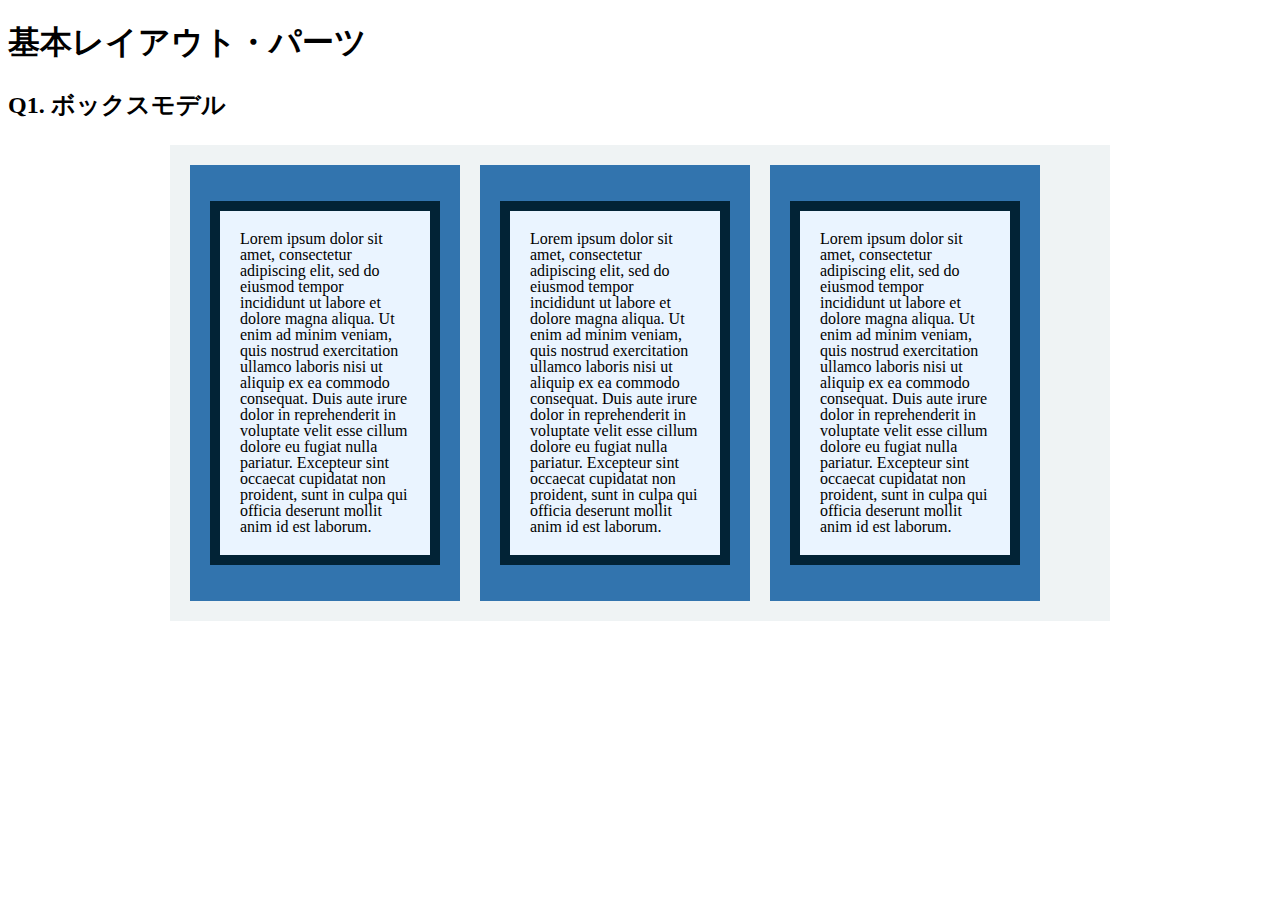
<file: layout_parts/q1/index.html>
<!DOCTYPE html>
<html>
  <head>
    <meta charset="utf-8">
    <meta http-equiv="X-UA-Compatible" content="IE=edge">
    <meta name="viewport" content="width=device-width, initial-scale=1.0, maximum-scale=1.0, user-scalable=no">
    <meta name="format-detection" content="telephone=no">
    <title>基本レイアウト・パーツ</title>
    <link rel="stylesheet" href="http://gizumo-inc.github.io/sample/front-lesson/layout_parts_new/assets/css/reset.css">
    <link rel="stylesheet" href="http://gizumo-inc.github.io/sample/front-lesson/layout_parts_new/assets/css/base.css">
    <link rel="stylesheet" href="css/style.css">
  </head>
  <body>
    <div class="wrapper">
      <h1 class="title">基本レイアウト・パーツ</h1>
      <h2 class="headline">
        <p class="headline__text">Q1. ボックスモデル</p>
      </h2>
      <div class="box">
        <!--
            このQ1のみ「answer」フォルダがあり、そこにQ1でのHTML/CSSの説明が書いてあります。
            その「index.html」をブラウザとテキストエディタで開き、参考にしてみてください。

             この問題はmarginとpaddingとborderをうまく使ってボックスを配置する問題です。
             レイアウトとしては、1つの大きなボックスの中に3つのボックスが横並びになっていて、
             さらにその3つのボックスの中にそれぞれ1つずつボックスが入っている形になっています。
             3つのボックスはfloatで横並びにしているので、clearfixでの解除も忘れないようにしてください。

             ■この問題で使う大事なプロパティ
             ・margin
             ・padding
             ・border
             ・float
        -->
        <!-- 回答はクラスq1の要素の中に書いてね -->
        <!-- すでについてるクラスにはstyleを指定しない。styleをつける場合は自分で新たにクラスをつけること -->
        <div class="q1 q1_content clearfix">
          <div class="q1_content_box">
            <p class="q1_content_text">Lorem ipsum dolor sit amet, consectetur adipiscing elit, sed do eiusmod tempor incididunt ut labore et dolore magna aliqua. Ut enim ad minim veniam, quis nostrud exercitation ullamco laboris nisi ut aliquip ex ea commodo consequat. Duis aute irure dolor in reprehenderit in voluptate velit esse cillum dolore eu fugiat nulla pariatur. Excepteur sint occaecat cupidatat non proident, sunt in culpa qui officia deserunt mollit anim id est laborum.
            </p>
          </div>
          <div class="q1_content_box">
            <p class="q1_content_text">Lorem ipsum dolor sit amet, consectetur adipiscing elit, sed do eiusmod tempor incididunt ut labore et dolore magna aliqua. Ut enim ad minim veniam, quis nostrud exercitation ullamco laboris nisi ut aliquip ex ea commodo consequat. Duis aute irure dolor in reprehenderit in voluptate velit esse cillum dolore eu fugiat nulla pariatur. Excepteur sint occaecat cupidatat non proident, sunt in culpa qui officia deserunt mollit anim id est laborum.
            </p>
          </div>
          <div class="q1_content_box">
            <p class="q1_content_text">Lorem ipsum dolor sit amet, consectetur adipiscing elit, sed do eiusmod tempor incididunt ut labore et dolore magna aliqua. Ut enim ad minim veniam, quis nostrud exercitation ullamco laboris nisi ut aliquip ex ea commodo consequat. Duis aute irure dolor in reprehenderit in voluptate velit esse cillum dolore eu fugiat nulla pariatur. Excepteur sint occaecat cupidatat non proident, sunt in culpa qui officia deserunt mollit anim id est laborum.
            </p>
          </div>
        </div>

        <!-- 回答はクラスq1の要素の中に書いてね -->
      </div>
    </div>
  </body>
</html>
</file>
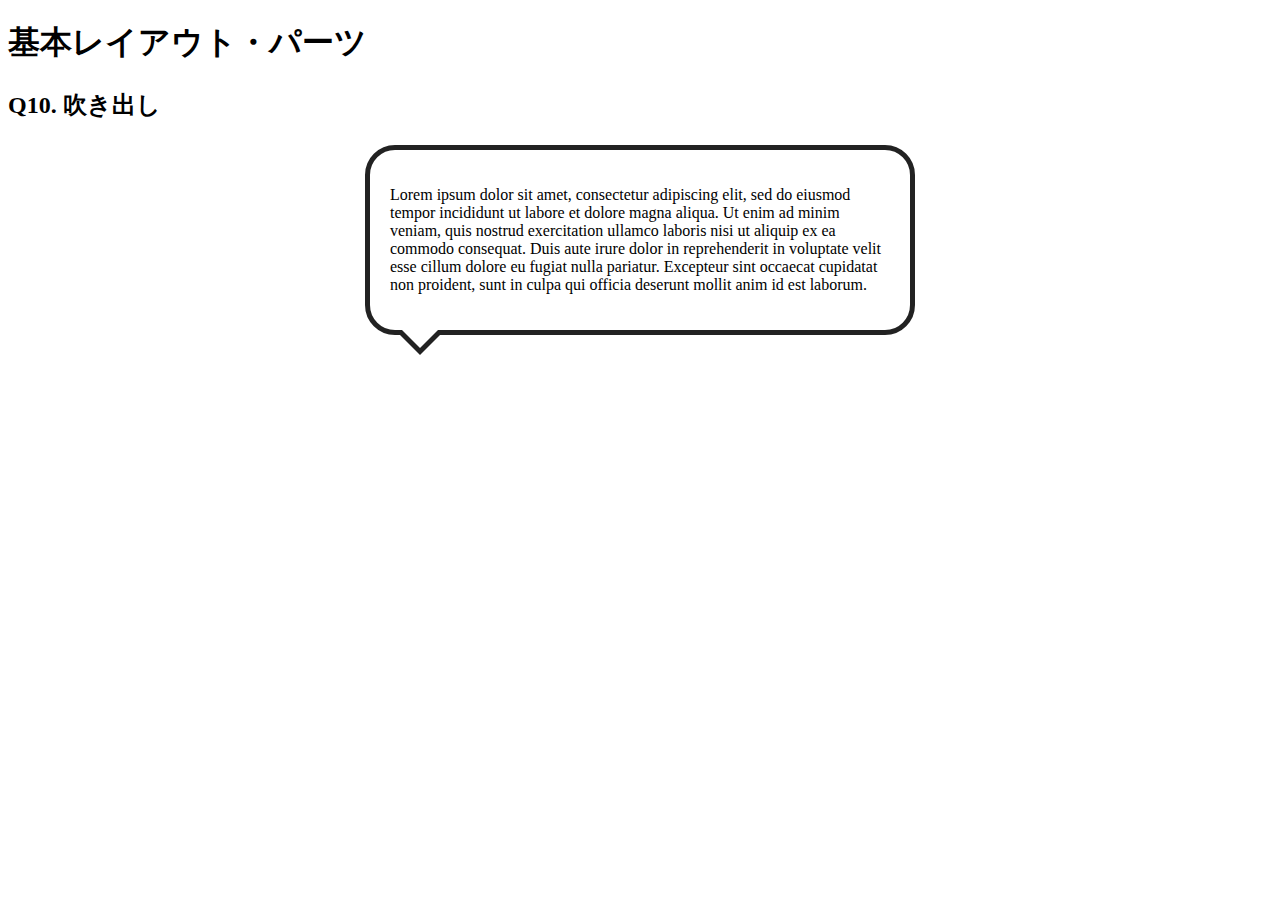
<file: layout_parts/q10/index.html>
<!DOCTYPE html>
<html>
  <head>
    <meta charset="utf-8">
    <meta http-equiv="X-UA-Compatible" content="IE=edge">
    <meta name="viewport" content="width=device-width, initial-scale=1.0, maximum-scale=1.0, user-scalable=no">
    <meta name="format-detection" content="telephone=no">
    <title>基本レイアウト・パーツ</title>
    <link rel="stylesheet" href="http://gizumo-inc.github.io/sample/front-lesson/layout_parts_new/assets/css/reset.css">
    <link rel="stylesheet" href="http://gizumo-inc.github.io/sample/front-lesson/layout_parts_new/assets/css/base.css">
    <link rel="stylesheet" href="css/style.css">
  </head>
  <body>
    <div class="wrapper">
      <h1 class="title">基本レイアウト・パーツ</h1>
      <h2 class="headline">
        <p class="headline__text">Q10. 吹き出し</p>
      </h2>
      <div class="box">
        <!--
             吹き出しというのもwebサイトにおいてよく使われるパーツです。
             これもCSSだけで実装することができますが、吹き出しの枠線の三角の部分がむずかしいかと思います。
             やり方は何通りかありますので、調べてみて自分なりの方法で再現してみてください。

             ■この問題で使う大事なプロパティ
             ・position

             ■この問題で使う大事な擬似要素
             ・:before
             ・:after
        -->
        <!-- 回答はクラスq10の要素の中に書いてね -->
        <!-- すでについてるクラスにはstyleを指定しない。styleをつける場合は自分で新たにクラスをつけること -->
        <div class="q10">
          <div class="q10_textarea">
            <p class="q10_textarea_text">Lorem ipsum dolor sit amet, consectetur adipiscing elit, sed do eiusmod tempor incididunt ut labore et dolore magna aliqua. Ut enim ad minim veniam, quis nostrud exercitation ullamco laboris nisi ut aliquip ex ea commodo consequat. Duis aute irure dolor in reprehenderit in voluptate velit esse cillum dolore eu fugiat nulla pariatur. Excepteur sint occaecat cupidatat non proident, sunt in culpa qui officia deserunt mollit anim id est laborum.</p>
          </div>
        </div>
        <!-- 回答はクラスq10の要素の中に書いてね -->
      </div>
    </div>
  </body>
</html>
</file>
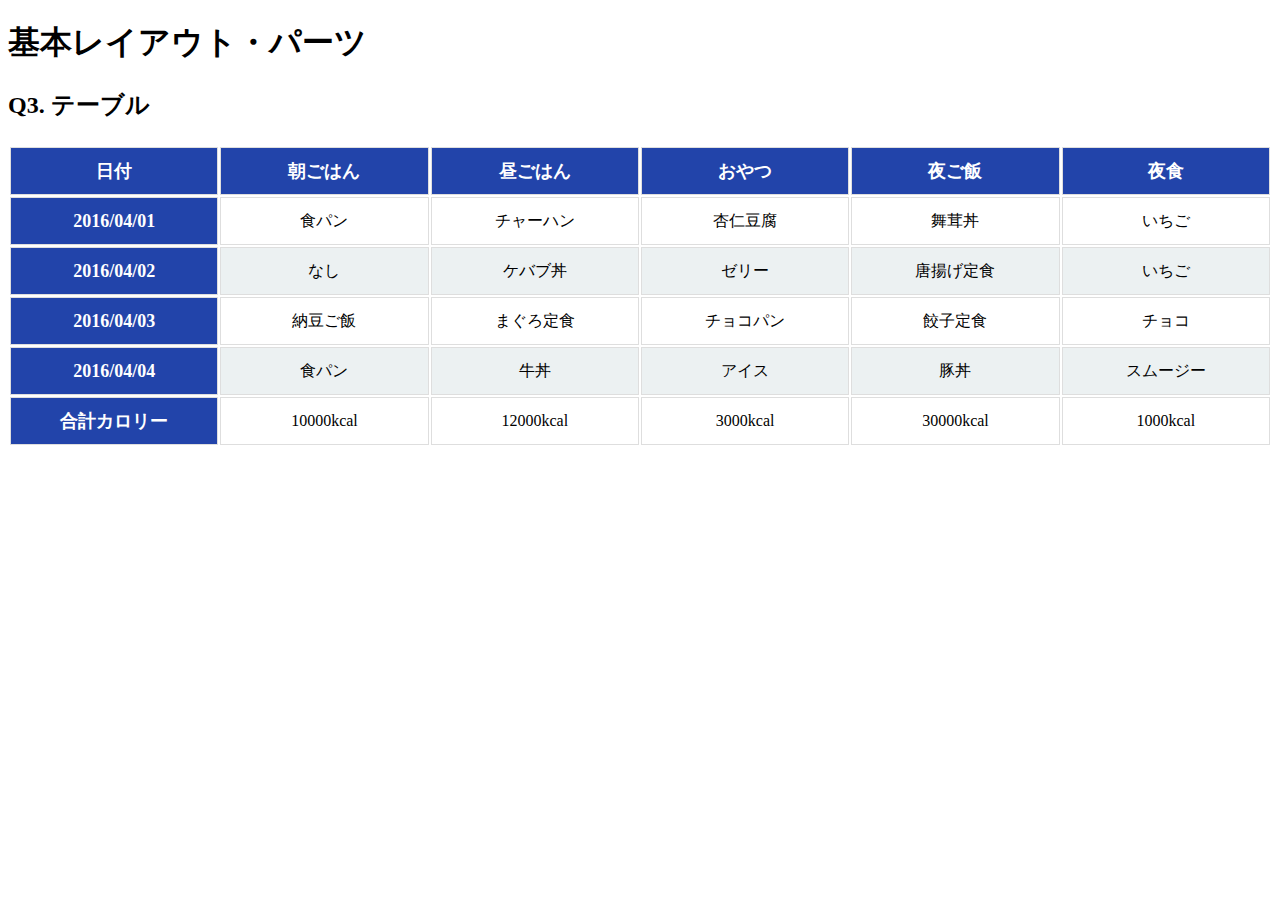
<file: layout_parts/q3/index.html>
<!DOCTYPE html>
<html>
  <head>
    <meta charset="utf-8">
    <meta http-equiv="X-UA-Compatible" content="IE=edge">
    <meta name="viewport" content="width=device-width, initial-scale=1.0, maximum-scale=1.0, user-scalable=no">
    <meta name="format-detection" content="telephone=no">
    <title>基本レイアウト・パーツ</title>
    <link rel="stylesheet" href="http://gizumo-inc.github.io/sample/front-lesson/layout_parts_new/assets/css/reset.css">
    <link rel="stylesheet" href="http://gizumo-inc.github.io/sample/front-lesson/layout_parts_new/assets/css/base.css">
    <link rel="stylesheet" href="css/style.css">
  </head>
  <body>
    <div class="wrapper">
      <h1 class="title">基本レイアウト・パーツ</h1>
      <h2 class="headline">
        <p class="headline__text">Q3. テーブル</p>
      </h2>
      <div class="box">
        <!--
             tableタグを使って表をつくってもらいます。
             tableタグ内では使っていいタグと使っていい順序というものが決まっています。
             それを検索しながら当てはめてください。

             背景色が青いセルのfont-sizeは18pxでline-heightが26pxです。
             それ以外のセルはfont-sizeが16pxでline-heightが22pxです。

             ■この問題で使う大事なプロパティ
             ・table-layout

             ■この問題で使う大事な擬似要素
             ・:nth-child
             ・:first-child
             ・:last-child

             ■必須ではないけど使えると便利な擬似要素
             ・:not
        -->
        <!-- 回答はクラスq3の要素の中に書いてね -->
        <!-- すでについてるクラスにはstyleを指定しない。styleをつける場合は自分で新たにクラスをつけること -->
        <div class="q3">
          <table class="q3_content">
            <thead>
              <th>日付</th>
              <th>朝ごはん</th>
              <th>昼ごはん</th>
              <th>おやつ</th>
              <th>夜ご飯</th>
              <th>夜食</th>
            </thead>
            <tbody>
              <tr>
                <th>2016/04/01</th>
                <td>食パン</td>
                <td>チャーハン</td>
                <td>杏仁豆腐</td>
                <td>舞茸丼</td>
                <td>いちご</td>
              </tr>
              <tr>
                <th>2016/04/02</th>
                <td>なし</td>
                <td>ケバブ丼</td>
                <td>ゼリー</td>
                <td>唐揚げ定食</td>
                <td>いちご</td>
              </tr>
              <tr>
                <th>2016/04/03</th>
                <td>納豆ご飯</td>
                <td>まぐろ定食</td>
                <td>チョコパン</td>
                <td>餃子定食</td>
                <td>チョコ</td>
              </tr>
              <tr>
                <th>2016/04/04</th>
                <td>食パン</td>
                <td>牛丼</td>
                <td>アイス</td>
                <td>豚丼</td>
                <td>スムージー</td>
              </tr>
              <tr>
                <th>合計カロリー</th>
                <td>10000kcal</td>
                <td>12000kcal</td>
                <td>3000kcal</td>
                <td>30000kcal</td>
                <td>1000kcal</td>
              </tr>
            </tbody>
          </table>
        </div>
        <!-- 回答はクラスq3の要素の中に書いてね -->
      </div>
    </div>
  </body>
</html>
</file>
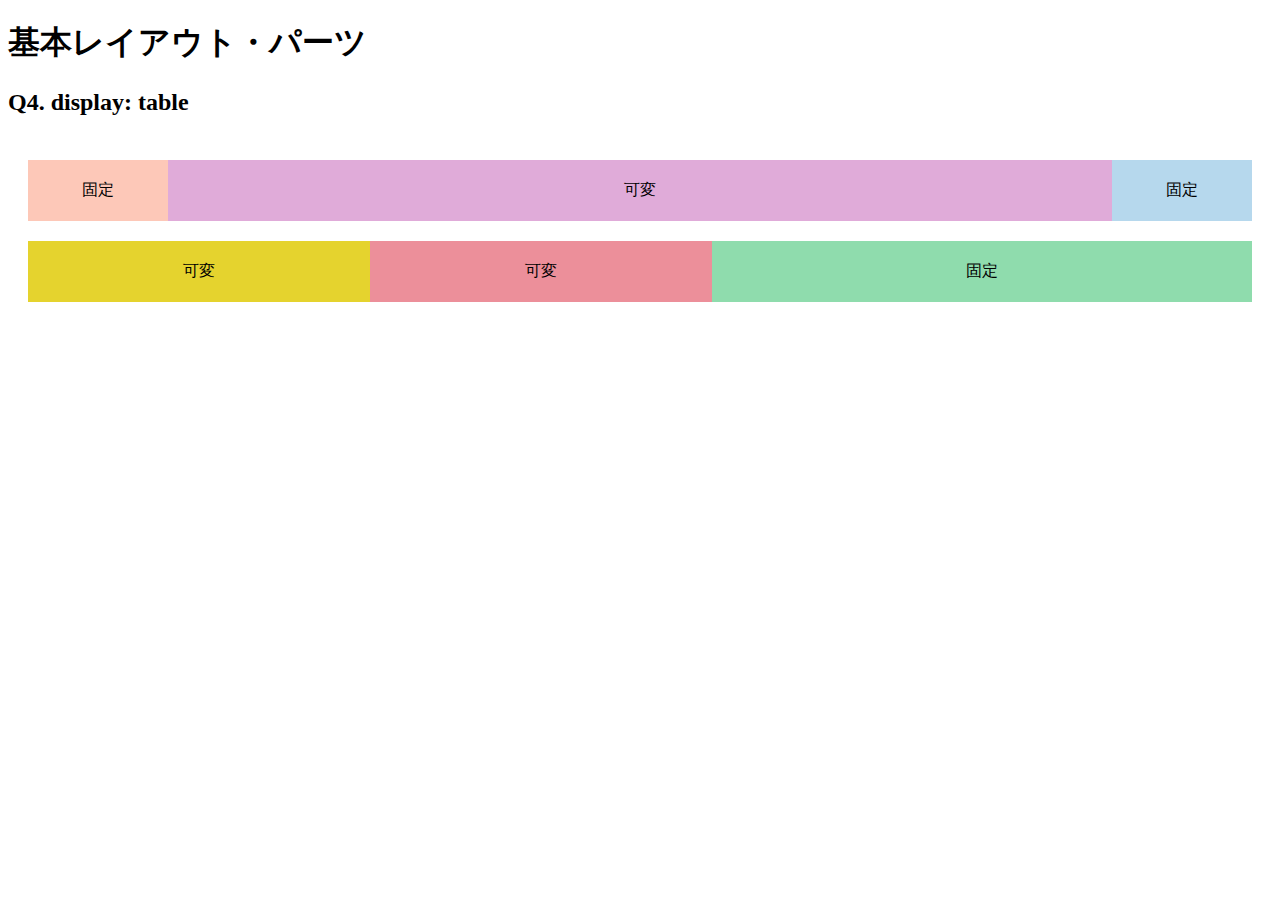
<file: layout_parts/q4/index.html>
<!DOCTYPE html>
<html>
  <head>
    <meta charset="utf-8">
    <meta http-equiv="X-UA-Compatible" content="IE=edge">
    <meta name="viewport" content="width=device-width, initial-scale=1.0, maximum-scale=1.0, user-scalable=no">
    <meta name="format-detection" content="telephone=no">
    <title>基本レイアウト・パーツ</title>
    <link rel="stylesheet" href="http://gizumo-inc.github.io/sample/front-lesson/layout_parts_new/assets/css/reset.css">
    <link rel="stylesheet" href="http://gizumo-inc.github.io/sample/front-lesson/layout_parts_new/assets/css/base.css">
    <link rel="stylesheet" href="css/style.css">
  </head>
  <body>
    <div class="wrapper">
      <h1 class="title">基本レイアウト・パーツ</h1>
      <h2 class="headline">
        <p class="headline__text">Q4. display: table</p>
      </h2>
      <div class="box">
        <!--
             Webサイトを作る際、「メインコンテンツはウィンドウの横幅に応じて伸縮するけれどサイドバーは常に固定値」といったようなレイアウトをすることが多々あります。
             そのようなときに、ウィンドウサイズに対して固定のものと可変のものを横に並べるやり方がわからないとレイアウトができません。
             display: tableを使うことで実現することができるのでやってみましょう。
             固定と書いてあるdivはウィンドウサイズが変わっても横幅が変化せず、可変と書いてあるdivはウィンドウサイズの変化に合わせて横幅が変化するようにスタイルをあてます。

             今回もHTMLは記述してあるので、新たにclassを付与してスタイルをあててください。
             .q4のdivにスタイルを当てる場合は、.q4に当てるのではなく新たにclassを付与してスタイルをあててください。

             ■この問題で使う大事なプロパティ
             ・display: table
             ・display: table-cell
        -->
        <!-- 回答はクラスq4の要素の中に書いてね -->
        <!-- すでについてるクラスにはstyleを指定しない。styleをつける場合は自分で新たにクラスをつけること -->
        <!-- 新たにタグは追加しなくてもできます。 -->
        <div class="q4 q4_wrapper">
          <div class="q4_content">
            <div class="q4_content_cell pink">固定</div>
            <div class="q4_content_cell purple">可変</div>
            <div class="q4_content_cell blue">固定</div>
          </div>
          <div class="q4_content">
            <div class="q4_content_cell yellow">可変</div>
            <div class="q4_content_cell red">可変</div>
            <div class="q4_content_cell green">固定</div>
          </div>
        </div>
        <!-- 回答はクラスq4の要素の中に書いてね -->
      </div>
    </div>
  </body>
</html>
</file>
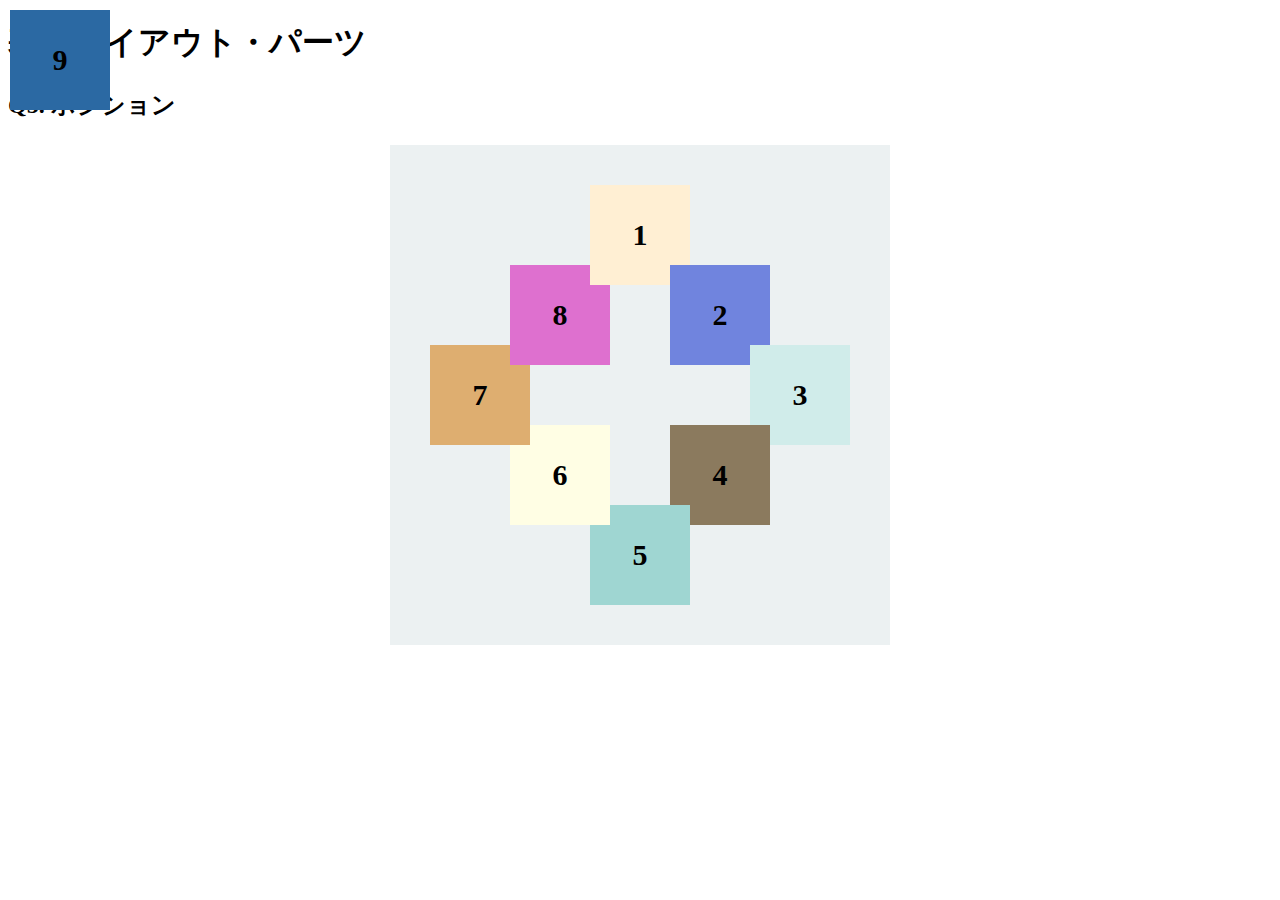
<file: layout_parts/q5/index.html>
<!DOCTYPE html>
<html>
  <head>
    <meta charset="utf-8">
    <meta http-equiv="X-UA-Compatible" content="IE=edge">
    <meta name="viewport" content="width=device-width, initial-scale=1.0, maximum-scale=1.0, user-scalable=no">
    <meta name="format-detection" content="telephone=no">
    <title>基本レイアウト・パーツ</title>
    <link rel="stylesheet" href="http://gizumo-inc.github.io/sample/front-lesson/layout_parts_new/assets/css/reset.css">
    <link rel="stylesheet" href="http://gizumo-inc.github.io/sample/front-lesson/layout_parts_new/assets/css/base.css">
    <link rel="stylesheet" href="css/style.css">
  </head>
  <body>
    <div class="wrapper">
      <h1 class="title">基本レイアウト・パーツ</h1>
      <h2 class="headline">
        <p class="headline__text">Q5. ポジション</p>
      </h2>
      <div class="box">
        <!--
             9個のボックスをきれいに配置しましょう。ボックスの重なり方(どれが上にあるのか)も意識してください。
             9番のボックスは常に(画面サイズに関わらず、スクロールに付随して)画面の左上に存在するように配置してください。

             ちなみにこの問題では、すでにHTMLは用意されています。
             ただ順序がばらばらになっているので、HTMLは変えずにCSSだけで正しい順序で配置してみてください。(classの付与は可)

             普通にやると1番のボックスが8番のボックスの下になってしまいます。
             下記にある「この問題で使う大事な擬似要素」のbefore or afterを使って、
             1番のボックスと同じ色、重なり部分と同じ大きさの要素を作ってpositionで配置しましょう。

             ■この問題で使う大事なプロパティ
             ・position
             ・z-index
             ■この問題で使う大事な擬似要素
             ・:before or :after
        -->
        <!-- 回答はクラスq5の要素の中に書いてね -->
        <!-- すでについてるクラスにはstyleを指定しない。styleをつける場合は自分で新たにクラスをつけること -->
        <!-- 新たにタグは追加しなくてもできます。 -->
        <div class="q5 q5_conteiner">
          <div class="q5_box eight">8</div>
          <div class="q5_box five">5</div>
          <div class="q5_box one">1</div>
          <div class="q5_box seven">7</div>
          <div class="q5_box four">4</div>
          <div class="q5_box six">6</div>
          <div class="q5_box two">2</div>
          <div class="q5_box three">3</div>
          <div class="q5_box nine">9</div>
        </div>
        <!-- 回答はクラスq5の要素の中に書いてね -->
      </div>
    </div>
  </body>
</html>
</file>
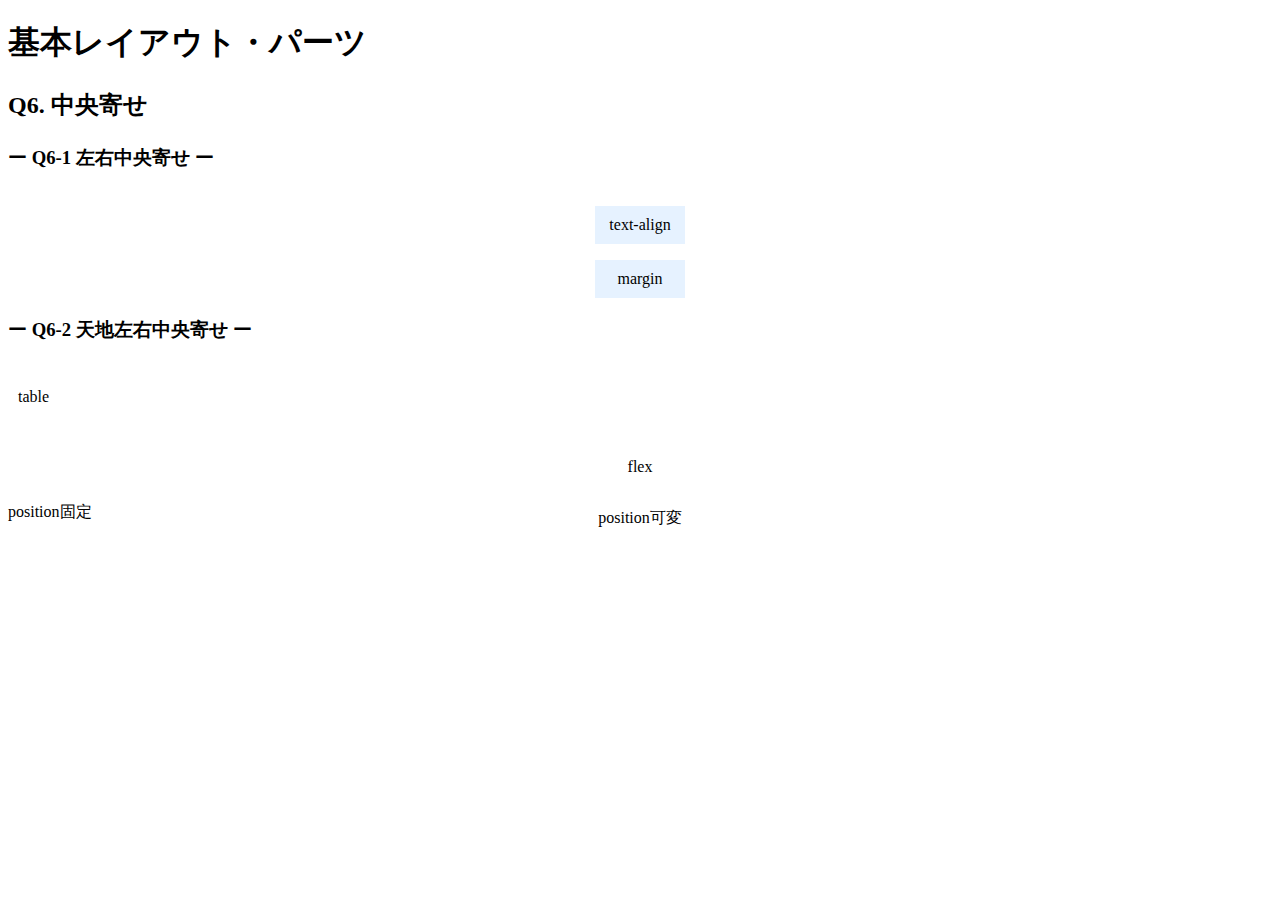
<file: layout_parts/q6/index.html>
<!DOCTYPE html>
<html>
  <head>
    <meta charset="utf-8">
    <meta http-equiv="X-UA-Compatible" content="IE=edge">
    <meta name="viewport" content="width=device-width, initial-scale=1.0, maximum-scale=1.0, user-scalable=no">
    <meta name="format-detection" content="telephone=no">
    <title>基本レイアウト・パーツ</title>
    <link rel="stylesheet" href="http://gizumo-inc.github.io/sample/front-lesson/layout_parts_new/assets/css/reset.css">
    <link rel="stylesheet" href="http://gizumo-inc.github.io/sample/front-lesson/layout_parts_new/assets/css/base.css">
    <link rel="stylesheet" href="css/style.css">
  </head>
  <body>
    <div class="wrapper">
      <h1 class="title">基本レイアウト・パーツ</h1>
      <h2 class="headline">
        <p class="headline__text">Q6. 中央寄せ</p>
      </h2>
      <div class="box">
        <!--
             左右の中央寄せや、天地(上下)の中央寄せというのはサイトを作っているとよく遭遇するレイアウトです。
             色々なやり方があるのですが、状況に応じて最適なものは違うので適切な配置の仕方ができるようになりましょう。
             この問題ではHTMLはすでに用意しているので、classを自分で付与してスタイルをあててください。
        -->
        <div class="box__inner">
          <h3 class="box__headline">
            <p class="box__headline__text">ー Q6-1 左右中央寄せ ー</p>
          </h3>
          <!--
               ブロック要素内のテキスト(or インライン要素)の左右中央寄せに関してはtext-align:centerを設定することで簡単にできます。
               ただ、ブロック要素そのものの左右中央寄せは少し工夫をしないとできません。
               大きく分けて2通りのやり方があるのですが、それが以下の問題の2つです。
               中央寄せするブロックの横幅が可変の場合はtext-alignでの方法が、固定の場合はmarginでの方法が向いています。
          -->
          <div class="q6 q6--horizontal">
            <!--
                 ■この問題で使う大事なプロパティ
                 ・display
                 ・text-align
            -->
            <!-- Q6-1の回答はここに書いてね -->
            <!-- 新たにタグは追加しなくてもできます。 -->
            <div class="q6__box is_text">
              <div class="text_wrapper">
                <p class="q6_box_text">text-align</p>
              </div>
            </div>
            <!-- Q6-1の回答はここに書いてね -->

            <!--
                 ■この問題で使う大事なプロパティ
                 ・margin
            -->
            <!-- Q6-1の回答はここに書いてね -->
            <!-- 新たにタグは追加しなくてもできます。 -->
            <div class="q6__box is_margin">
              <p class="q6_box_text">margin</p>
            </div>
            <!-- Q6-1の回答はここに書いてね -->
          </div>
        </div>

        <div class="box__inner">
          <h3 class="box__headline">
            <p class="box__headline__text">ー Q6-2 天地左右中央寄せ ー</p>
          </h3>
          <!--
               ブロック要素の天地中央寄せは左右よりも難易度が高くなります。
               そして天地の中央寄せができる状態だと左右もできる状態に自然になっているため、今回は天地左右の中央寄せになります。
               やり方は大きくわけて3つあります。
               1番目の方法は少し前までよく使われていたやり方で全てのブラウザで表示ができますが、HTMLの記述が冗長になってしまいます。
               2番目の方法は最新の記述で、とても簡単に書くことができますが、少し古いブラウザだと対応していません。
               3番目の方法もよく使われますが、これも少し古いブラウザだと対応していません。

               この問題もHTMLが用意されているのでclassを付与してスタイルをあててください。すでにふられているclassにスタイルをあてることはせず、新規でclassを作ってください。
          -->
          <!--
               ■この問題で使う大事なプロパティ
               ・display: table
               ・display: table-cell
               ・display: inline-block
               ・vertical-align
          -->
          <!-- Q6-2の回答はここに書いてね -->
          <!-- すでについてるクラスにはstyleを指定しない。styleをつける場合は自分で新たにクラスをつけること -->
          <!-- 新たにタグは追加しなくてもできます。 -->
          <div class="q6 q6--around is-table">
            <div class="text-wrapper">
              <p class="text-box-table">table</p>
            </div>
          </div>
          <!-- Q6-2の回答はここに書いてね -->
          <!--
               ■この問題で使う大事なプロパティ
               ・display: flex
               ・align-items
               ・justify-content
          -->
          <!-- Q6-2の回答はここに書いてね -->
          <!-- すでについてるクラスにはstyleを指定しない。styleをつける場合は自分で新たにクラスをつけること -->
          <!-- 新たにタグは追加しなくてもできます。 -->
          <div class="q6 q6--around is-flex">
            <p class="text-box-flex">flex</p>
          </div>
          <!-- Q6-2の回答はここに書いてね -->
          <div class="q6 q6--position">
            <!--
                 中央寄せする要素のサイズが固定のとき

                 ■この問題で使う大事なプロパティ
                 ・position
                 ・margin
            -->
            <!-- Q6-2の回答はここに書いてね -->
            <!-- すでについてるクラスにはstyleを指定しない。styleをつける場合は自分で新たにクラスをつけること -->
            <!-- 新たにタグは追加しなくてもできます。 -->
            <div class="q6__box is-stable">
              <p class="q6__box__inner">position固定</p>
            </div>
            <!-- Q6-2の回答はここに書いてね -->
            <!--
                 中央寄せする要素のサイズが可変のとき

                 ■この問題で使う大事なプロパティ
                 ・position
                 ・transform
            -->
            <!-- Q6-2の回答はここに書いてね -->
            <!-- すでについてるクラスにはstyleを指定しない。styleをつける場合は自分で新たにクラスをつけること -->
            <!-- 新たにタグは追加しなくてもできます。 -->
            <div class="q6__box is-flexible">
              <p class="q6__box__inner">position可変</p>
            </div>
            <!-- Q6-2の回答はここに書いてね -->
          </div>
        </div>
      </div>
    </div>
  </body>
</html>
</file>
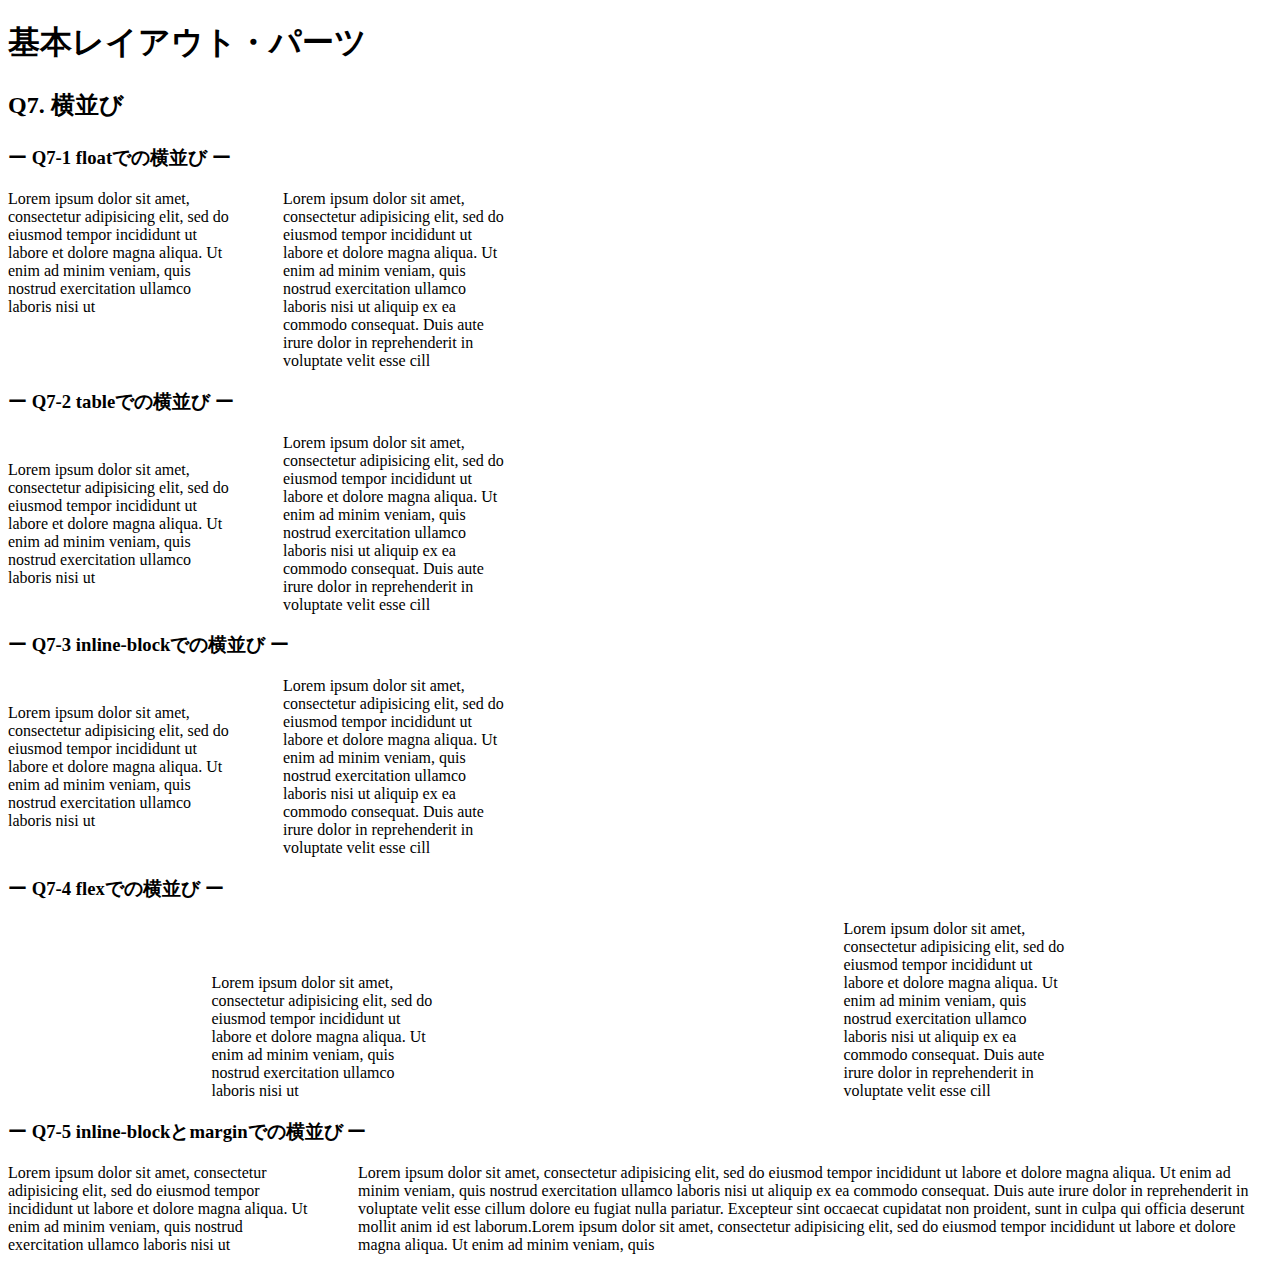
<file: layout_parts/q7/index.html>
<!DOCTYPE html>
<html>
  <head>
    <meta charset="utf-8">
    <meta http-equiv="X-UA-Compatible" content="IE=edge">
    <meta name="viewport" content="width=device-width, initial-scale=1.0, maximum-scale=1.0, user-scalable=no">
    <meta name="format-detection" content="telephone=no">
    <title>基本レイアウト・パーツ</title>
    <link rel="stylesheet" href="http://gizumo-inc.github.io/sample/front-lesson/layout_parts_new/assets/css/reset.css">
    <link rel="stylesheet" href="http://gizumo-inc.github.io/sample/front-lesson/layout_parts_new/assets/css/base.css">
    <link rel="stylesheet" href="css/style.css">
  </head>
  <body>
    <div class="wrapper">
      <h1 class="title">基本レイアウト・パーツ</h1>
      <h2 class="headline">
        <p class="headline__text">Q7. 横並び</p>
      </h2>
      <div class="box">
        <!--
             要素を横並びにするというのは、高頻出のレイアウトです。
             色々なやり方があるのですが、状況に応じて最適なものは違うので適切な配置の仕方ができるようになりましょう。
             この問題ではHTMLはすでに用意しているので、classを自分で付与してスタイルをあててください。
        -->
        <div class="box__inner">
          <h3 class="box__headline">
            <p class="box__headline__text">ー Q7-1 floatでの横並び ー</p>
          </h3>
          <!--
               ■この問題で使う大事なプロパティ
               ・float
          -->
          <!-- Q7の回答はここに書いてね -->
          <!-- すでについてるクラスにはstyleを指定しない。styleをつける場合は自分で新たにクラスをつけること -->
          <!-- 新たにタグは追加しなくてもできます。 -->
          <div class="q7 q7--float">
            <div class="q7__inner q7__wrapper clearfix">
              <div class="q7__box q7__content">
                Lorem ipsum dolor sit amet, consectetur adipisicing elit, sed do eiusmod tempor incididunt ut labore et dolore magna aliqua. Ut enim ad minim veniam, quis nostrud exercitation ullamco laboris nisi ut
              </div>
              <div class="q7__box q7__content">
                Lorem ipsum dolor sit amet, consectetur adipisicing elit, sed do eiusmod tempor incididunt ut labore et dolore magna aliqua. Ut enim ad minim veniam, quis nostrud exercitation ullamco laboris nisi ut aliquip ex ea commodo consequat. Duis aute irure dolor in reprehenderit in voluptate velit esse cill
              </div>
            </div>
          </div>
          <!-- Q7の回答はここに書いてね -->
        </div>

        <div class="box__inner">
          <h3 class="box__headline">
            <p class="box__headline__text">ー Q7-2 tableでの横並び ー</p>
          </h3>
          <!--
               少しクセのある横並び方法です。

               ■この問題で使う大事なプロパティ
               ・display: table
               ・display: table-cell
          -->
          <!-- Q7の回答はここに書いてね -->
          <!-- すでについてるクラスにはstyleを指定しない。styleをつける場合は自分で新たにクラスをつけること -->
          <!-- 新たにタグは追加しなくてもできます。 -->
          <div class="q7 q7--table">
            <div class="q7__inner q7__wrapper">
              <div class="q7__box q7__content">
                <div class="q7__box__text q7__text">
                  Lorem ipsum dolor sit amet, consectetur adipisicing elit, sed do eiusmod tempor incididunt ut labore et dolore magna aliqua. Ut enim ad minim veniam, quis nostrud exercitation ullamco laboris nisi ut
                </div>
              </div>
              <div class="q7__box q7__content">
                <div class="q7__box__text q7__text">
                  Lorem ipsum dolor sit amet, consectetur adipisicing elit, sed do eiusmod tempor incididunt ut labore et dolore magna aliqua. Ut enim ad minim veniam, quis nostrud exercitation ullamco laboris nisi ut aliquip ex ea commodo consequat. Duis aute irure dolor in reprehenderit in voluptate velit esse cill
                </div>
              </div>
            </div>
          </div>
          <!-- Q7の回答はここに書いてね -->
        </div>

        <div class="box__inner">
          <h3 class="box__headline">
            <p class="box__headline__text">ー Q7-3 inline-blockでの横並び ー</p>
          </h3>
          <!--
               ■この問題で使う大事なプロパティ
               ・display: inline-block
          -->
          <!-- Q7の回答はここに書いてね -->
          <!-- すでについてるクラスにはstyleを指定しない。styleをつける場合は自分で新たにクラスをつけること -->
          <!-- 新たにタグは追加しなくてもできます。 -->
          <div class="q7 q7--inlineblock">
            <div class="q7__inner q7__wrapper">
              <div class="q7__box q7__content">
                Lorem ipsum dolor sit amet, consectetur adipisicing elit, sed do eiusmod tempor incididunt ut labore et dolore magna aliqua. Ut enim ad minim veniam, quis nostrud exercitation ullamco laboris nisi ut
              </div>
              <div class="q7__box q7__content">
                Lorem ipsum dolor sit amet, consectetur adipisicing elit, sed do eiusmod tempor incididunt ut labore et dolore magna aliqua. Ut enim ad minim veniam, quis nostrud exercitation ullamco laboris nisi ut aliquip ex ea commodo consequat. Duis aute irure dolor in reprehenderit in voluptate velit esse cill
              </div>
            </div>
          </div>
          <!-- Q7の回答はここに書いてね -->
        </div>

        <div class="box__inner">
          <h3 class="box__headline">
            <p class="box__headline__text">ー Q7-4 flexでの横並び ー</p>
          </h3>
          <!--
               簡単に横並びが可能、かつ様々なアレンジが可能ですが、
               少し古いブラウザには対応してないので、他のものもしっかりと覚えるようにしましょう。

               ■この問題で使う大事なプロパティ
               ・flex
          -->
          <!-- Q7の回答はここに書いてね -->
          <!-- すでについてるクラスにはstyleを指定しない。styleをつける場合は自分で新たにクラスをつけること -->
          <!-- 新たにタグは追加しなくてもできます。 -->
          <div class="q7 q7--flex">
            <div class="q7__inner q7__wrapper">
              <div class="q7__box q7__content ">
                Lorem ipsum dolor sit amet, consectetur adipisicing elit, sed do eiusmod tempor incididunt ut labore et dolore magna aliqua. Ut enim ad minim veniam, quis nostrud exercitation ullamco laboris nisi ut
              </div>
              <div class="q7__box q7__content">
                Lorem ipsum dolor sit amet, consectetur adipisicing elit, sed do eiusmod tempor incididunt ut labore et dolore magna aliqua. Ut enim ad minim veniam, quis nostrud exercitation ullamco laboris nisi ut aliquip ex ea commodo consequat. Duis aute irure dolor in reprehenderit in voluptate velit esse cill
              </div>
            </div>
          </div>
          <!-- Q7の回答はここに書いてね -->
        </div>

        <div class="box__inner">
          <h3 class="box__headline">
            <p class="box__headline__text">ー Q7-5 inline-blockとmarginでの横並び ー</p>
          </h3>
          <!--
               上記でやったdisplay: inline-block;での横並び方法の派生です。
               この方法を使うと固定幅 + 可変幅のレイアウトで横並びが可能です。
               ネガティブマージン（例：margin-left: -200px;）を使用します。

               ただ方法はいくつかあるので、固定幅 + 可変幅になっていれば問題ないです。

               ■この問題で使う大事なプロパティ
               ・display: inline-block
               ・margin, padding
          -->
          <!-- Q7の回答はここに書いてね -->
          <!-- すでについてるクラスにはstyleを指定しない。styleをつける場合は自分で新たにクラスをつけること -->
          <!-- 新たにタグは追加しなくてもできます。 -->
          <div class="q7 q7--margin">
            <div class="q7__inner  q7__wrapper is-full">
              <div class="q7__box q7__content is_left">
                <div class="q7__box__text q7__text">
                  Lorem ipsum dolor sit amet, consectetur adipisicing elit, sed do eiusmod tempor incididunt ut labore et dolore magna aliqua. Ut enim ad minim veniam, quis nostrud exercitation ullamco laboris nisi ut
                </div>
              </div>
              <div class="q7__box q7__content is_right">
                <div class="q7__box__text q7__text">
                  Lorem ipsum dolor sit amet, consectetur adipisicing elit, sed do eiusmod tempor incididunt ut labore et dolore magna aliqua. Ut enim ad minim veniam, quis nostrud exercitation ullamco laboris nisi ut aliquip ex ea commodo consequat. Duis aute irure dolor in reprehenderit in voluptate velit esse cillum dolore eu fugiat nulla pariatur. Excepteur sint occaecat cupidatat non proident, sunt in culpa qui officia deserunt mollit anim id est laborum.Lorem ipsum dolor sit amet, consectetur adipisicing elit, sed do eiusmod tempor incididunt ut labore et dolore magna aliqua. Ut enim ad minim veniam, quis
                </div>
              </div>
            </div>
          </div>
          <!-- Q7の回答はここに書いてね -->
        </div>
      </div>
    </div>
  </body>
</html>
</file>
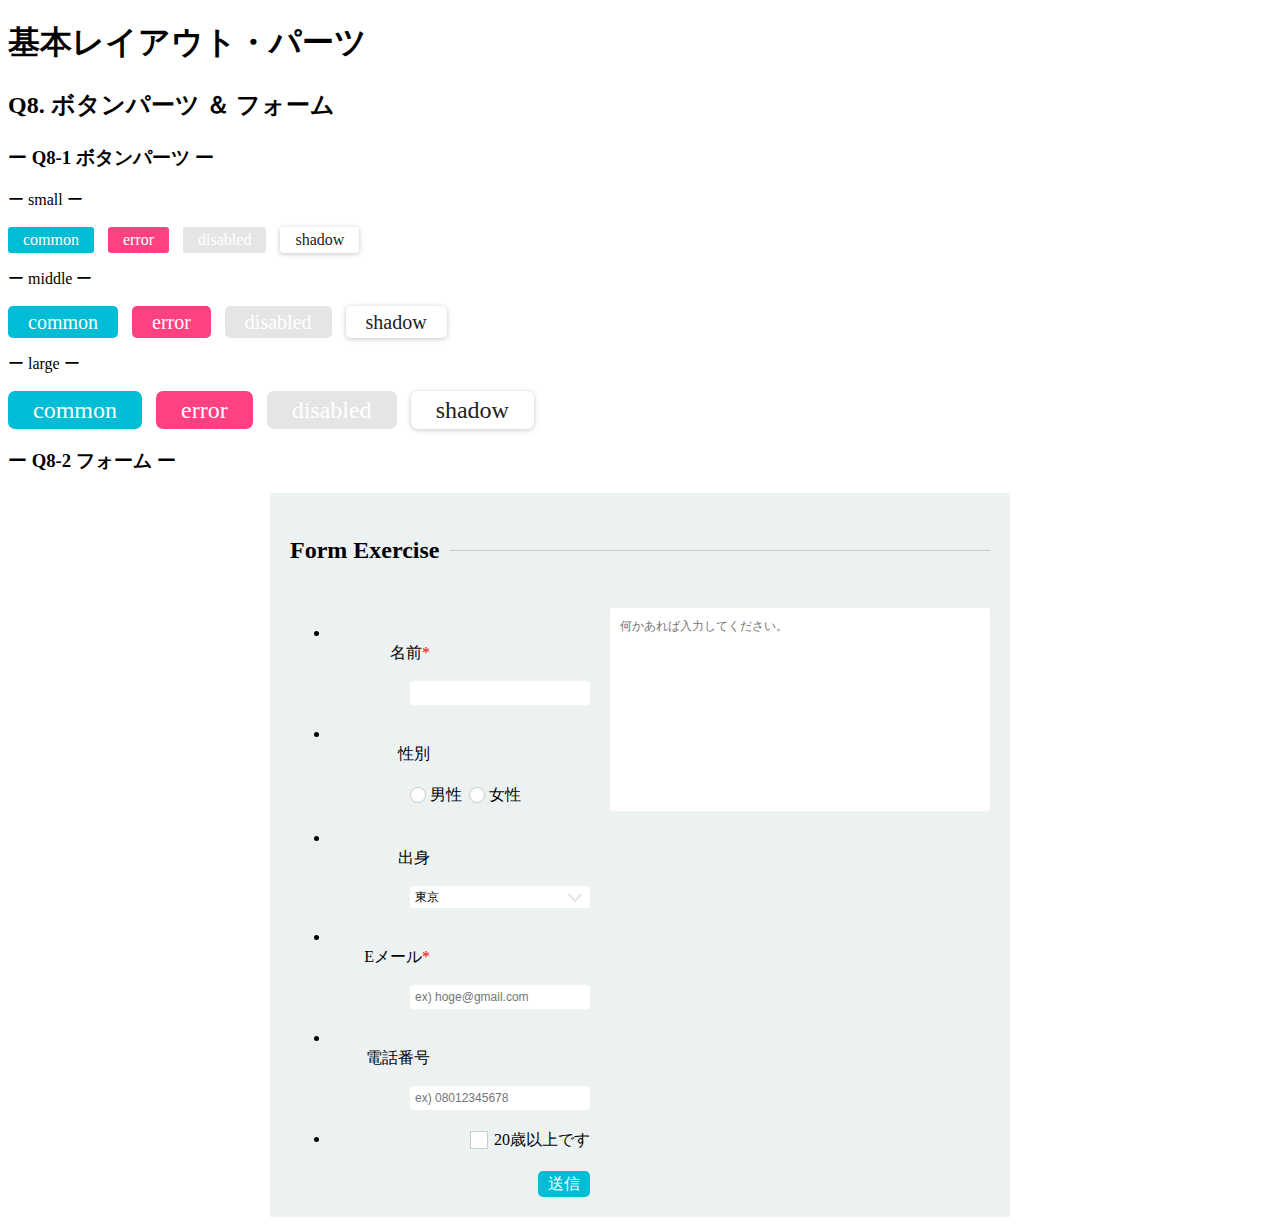
<file: layout_parts/q8/index.html>
<!DOCTYPE html>
<html>
  <head>
    <meta charset="utf-8">
    <meta http-equiv="X-UA-Compatible" content="IE=edge">
    <meta name="viewport" content="width=device-width, initial-scale=1.0, maximum-scale=1.0, user-scalable=no">
    <meta name="format-detection" content="telephone=no">
    <title>基本レイアウト・パーツ</title>
    <link rel="stylesheet" href="http://gizumo-inc.github.io/sample/front-lesson/layout_parts_new/assets/css/reset.css">
    <link rel="stylesheet" href="http://gizumo-inc.github.io/sample/front-lesson/layout_parts_new/assets/css/base.css">
    <link rel="stylesheet" href="css/style.css">
  </head>
  <body>
    <div class="wrapper">
      <h1 class="title">基本レイアウト・パーツ</h1>
      <h2 class="headline">
        <p class="headline__text">Q8. ボタンパーツ ＆ フォーム</p>
      </h2>
      <div class="box">
        <div class="box__inner">
          <h3 class="box__headline">
            <p class="box__headline__text">ー Q8-1 ボタンパーツ ー</p>
          </h3>
          <!--
               この問題は特に難しいプロパティは使いませんので、普通にやれば簡単にボタンを作ることができます。
               ただ、意識していただきたいのは、classを適切にふることで共通化できるスタイルは共通化してしまうということです。
               この問題もHTMLはすでに記述してありますので、ボタンのdivにclassを付与してスタイルを当ててください。
               .q8--btnにfont-sizeを0として指定してあるので必ずボタン部分でfont-sizeを指定してください。
          -->
          <!-- 回答はここに書いてね -->
          <!-- すでについてるクラスにはstyleを指定しない。styleをつける場合は自分で新たにクラスをつけること -->
          <!-- 新たにタグは追加しなくてもできます。 -->
          <div class="q8 q8--btn">
            <p class="q8__title">ー small ー</p>
            <div class="q8__btn q8__btn--small q8__btn--common">common</div>
            <div class="q8__btn q8__btn--small q8__btn--error">error</div>
            <div class="q8__btn q8__btn--small q8__btn--disabled">disabled</div>
            <div class="q8__btn q8__btn--small q8__btn--shadow">shadow</div>
          </div>

          <div class="q8 q8--btn">
            <p class="q8__title">ー middle ー</p>
            <div class="q8__btn q8__btn--middle q8__btn--common">common</div>
            <div class="q8__btn q8__btn--middle q8__btn--error">error</div>
            <div class="q8__btn q8__btn--middle q8__btn--disabled">disabled</div>
            <div class="q8__btn q8__btn--middle q8__btn--shadow">shadow</div>
          </div>

          <div class="q8 q8--btn">
            <p class="q8__title">ー large ー</p>
            <div class="q8__btn q8__btn--large q8__btn--common">common</div>
            <div class="q8__btn q8__btn--large q8__btn--error">error</div>
            <div class="q8__btn q8__btn--large q8__btn--disabled">disabled</div>
            <div class="q8__btn q8__btn--large q8__btn--shadow">shadow</div>
          </div>
          <!-- 回答はここに書いてね -->
        </div>

        <div class="box__inner">
          <h3 class="box__headline">
            <p class="box__headline__text">ー Q8-2 フォーム ー</p>
          </h3>
          <!--
               Webサイトを作る際、コンタクトフォームを実装する機会がとても多くあります。
               ここで使われるタグは一般的にはデザインするのが難しいと言われていますが、それをやらないといけない状況は結構多いです。（簡単リセットされない、:focusや:activeを使う）
               まずは元々タグにあてられているスタイルを解除して、フラットな状態にしてからスタイルを当てていくことが大事です。

               特にradioとcheckboxのチェックのスタイルが難しいと思います。
               やり方として、既存のチェックは使わずに擬似要素でチェックのフィールドを再現します。:checkedを使えばチェックされているかどうかでスタイルを変えることができるので、これをうまく使いましょう。cssでは+（隣接セレクタ）というものも使わなくてはなりませんので、調べてみましょう。
               また、一番下のボタンはbuttonタグを使って実装しましょう。（<input type="submit">を使って実装することも可能です）

               この課題では、実際にユーザーが入力した値を送れる状態まで作っていただきます。answerの方で確認していただきたいのですが、全ての入力フォームを適当に記述してsubmitボタンを押してみてください。URL欄の最後に「?name=...」という感じの文字列が追加されているのがわかると思います。（その?以降のものをパラメーターと呼びます。複数ある場合は?◯◯=□□&△△=××のように&繋ぎになります。◯◯や△△の部分はinputタグやselectタグのname属性が入ります。）
               これが、入力した値を送信できている状態です。本来ではこの値をサーバーサイドで受け取ってフォームの処理をするのですが、今回はHTMLを使って送信するまでをやってもらいます。
               answerで入力した値を自分で作ったフォームに全く同じように入力した場合、URLが全く同じように変わる状態にしてください。（formのaction属性やmethod属性が関係してきます）
               また赤の*(アスタリスク)の部分は必須項目です。必須項目を空にしたまま送信しようとするとアラートが表示される処理も再現しましょう。

               また、この問題はレイアウトが複雑なため、サイズや色の確認のためにデベロッパーツールを見ても構いません。
               ただ全ての答えを見るといったことはしないようにしましょう。

               ■この問題で使う大事なhtml要素
               ・label
               ・form
               ・input(type="text")
               ・input(type="radio")
               ・input(type="checkbox")
               ・textarea
               ・select
               ・button (inputも可能)
               ■この問題で使う大事なプロパティ
               ・appearance(-webkit-appearance)
               ・outline
               ■この問題で使う大事な擬似要素
               ・:checked
               ・:focus
               ・:active
               ・:before
               ・:after
          -->
          <!-- 回答はここに書いてね -->
          <!-- すでについてるクラスにはstyleを指定しない。styleを付ける場合は自分で新たにクラスをつけること -->
          <div class="q8">
            <form class="q8_form">
              <div class="q8_form_title">
                <p class="q8_form_title_text">Form Exercise</p>
              </div>
              <div class="clearfix">
                <div class="q8_main">
                  <ul class="q8_main_items">
                    <li class="clearfix">
                      <p class="q8_main_items_title">名前<span class="is_required">*</span></p>
                      <div class="q8_main_items_content">
                        <input class="q8_input q8_input--init" type="text" name="name" required>
                      </div>
                    </li>
                    <li class="clearfix">
                      <p class="q8_main_items_title">性別</p>
                      <div class="q8_main_items_content">
                        <label class="q8_radio">
                          <input class="q8_radio_btn" type="radio" name="gender" value="male">
                          <span class="q8_radio_text">男性</span>
                        </label>
                        <label class="q8_radio">
                          <input class="q8_radio_btn" type="radio" name="gender" value="female">
                          <span class="q8_radio_text">女性</span>
                        </label>
                      </div>
                    </li>
                    <li class="clearfix">
                      <p class="q8_main_items_title">出身</p>
                      <div class="q8_main_items_content q8_select">
                        <select name="hometown" class="q8_select_body q8_input--init">
                          <option value="tokyo">東京</option>
                          <option value="saitama">埼玉</option>
                          <option value="chiba">千葉</option>
                          <option value="kanagawa">神奈川</option>
                        </select>
                      </div>
                    </li>
                    <li class="clearfix">
                      <p class="q8_main_items_title">Eメール<span class="is_required">*</span></p>
                      <div class="q8_main_items_content">
                        <input class="q8_input q8_input--init" type="email" name="email" placeholder="ex) hoge@gmail.com" required>
                      </div>
                    </li>
                    <li class="clearfix">
                      <p class="q8_main_items_title">電話番号</p>
                      <div class="q8_main_items_content">
                        <input class="q8_input q8_input--init" type="tel" name="tel" placeholder="ex) 08012345678">
                      </div>
                    </li>
                    <li class="clearfix">
                      <div class="q8_main_items_content">
                        <div class="q8_checkbox">
                          <input class="q8_checkbox_btn" type="checkbox" name="twenty" value="true" id="q8-checkbox">
                          <label for="q8-checkbox" class="q8_checkbox_text">20歳以上です</label>
                        </div>
                      </div>
                    </li>
                  </ul>
                  <div class="q8_main_bottom">
                    <button class="q8_main_bottom_btn q8_input--init" type="submit">送信</button>
                  </div>
                </div>
                <div class="q8_side">
                  <textarea class="q8_side_text q8_input--init" name="message" placeholder="何かあれば入力してください。"></textarea>
                </div>
              </div>
            </form>
          </div>
          <!-- 回答はここに書いてね -->
        </div>
      </div>
    </div>
  </body>
</html>
</file>
<file: layout_parts/q1/css/style.css>
@charset "UTF-8";

/* 回答はここに書いてね */

.clearfix:after {
  display: block;
  content: "";
  clear: both;
}

.q1_content {
  margin: 0 auto;
  width: 900px;
  padding: 20px;
  background-color: #eff3f4;
}

.q1_content_box {
  float: left;
  width: 230px;
  padding: 20px;
  background-color: #3274ae;
  margin-left: 20px;
}

.q1_content_box:first-child {
  margin-left: 0;
}

.q1_content_text {
  background-color: #eaf4ff;
  border: 10px solid #022336;
  padding: 20px;
  font-size: 16px;
  line-height: 16px;
}
/* 回答はここに書いてね */
</file>
<file: layout_parts/q10/css/style.css>
@charset "UTF-8";

/* 回答はここに書いてね */
.q10_textarea {
  position: relative;
  width: 500px;
  margin: auto;
  padding: 20px;
  border: 5px solid #222;
  border-radius: 30px;
}

.q10_textarea:before, .q10_textarea:after {
  position: absolute;
  width: 0;
  height: 0;
  border: 20px solid transparent;
  content: "";
}

.q10_textarea:before {
  bottom: -45px;
  left: 30px;
  border-top-color: #222;
}

.q10_textarea:after {
  bottom: -38px;
  left: 30px;
  border-top-color: #fff;
}
/* 回答はここに書いてね */
</file>
<file: layout_parts/q3/css/style.css>
@charset "UTF-8";

/* 回答はここに書いてね */
.q3_content {
  margin: 0 auto;
  width: 100%;
  table-layout: fixed;
}

.q3_content th, td{
  border: 1px solid #dedede;
  padding: 10px;
  text-align: center;
}

.q3_content th {
  background-color: #2244aa;
  font-size: 18px;
  line-height: 26px;
  color: #fff;
}

.q3_content tbody tr:nth-child(even) {
  background-color: #ecf1f2;
}

.q3_content td {
  font-size: 16px;
  line-height: 22px;
}

.q3_content tbody tr:last-child {
  border-top: 2px dashed #000;
}
/* 回答はここに書いてね */
</file>
<file: layout_parts/q4/css/style.css>
@charset "UTF-8";

/* 回答はここに書いてね */
.q4_wrapper {
  padding: 20px;
}

.q4_content {
  display: table;
  width: 100%;
  margin-top: 20px;
}

.q4_content:first-child {
  margin-top: 0;
}

.q4_content_cell {
  display: table-cell;
  padding: 20px;
  text-align: center;
}

.pink {
  width: 100px;
  background-color: #fdc8b8;
}

.purple {
  background-color: #e0abd9
}

.blue {
  width: 100px;
  background-color: #b6d8ed;
}

.yellow {
  background-color: #e5d32e;
}

.red {
  background-color: #ec8f9a;
}

.green {
  background-color: #8fdcad;
  width: 500px;
}
/* 回答はここに書いてね */
</file>
<file: layout_parts/q5/css/style.css>
@charset "UTF-8";

/* 回答はここに書いてね */

.q5_conteiner {
  margin: 0 auto;
  width: 500px;
  height: 500px;
  background-color: #ecf1f2;
  position: relative;
}

.q5_box {
  width: 100px;
  height: 100px;
  position: absolute;
  font-size: 30px;
  font-weight: bold;
  text-align: center;
  line-height: 100px;
}

.one {
  top: 40px;
  left: 200px;
  background-color: #ffefd3;
  z-index: 1;
}

.two {
  top: 120px;
  left: 280px;
  background-color: #7084de;
  z-index: 2;
}

.three {
  top: 200px;
  left: 360px;
  background-color: #d0ecea;
  z-index: 3;
}

.four {
  top: 280px;
  left: 280px;
  background-color: #8b7a5e;
  z-index: 4;
}

.five {
  top: 360px;
  left: 200px;
  background-color: #9fd6d2;
  z-index: 5;
}

.six {
  top: 280px;
  left: 120px;
  background-color: #fffee4;
  z-index: 6;
}

.seven {
  top: 200px;
  left: 40px;
  background-color: #deae70;
  z-index: 7;
}

.eight {
  top: 120px;
  left: 120px;
  background-color: #de70cf;
  z-index: 8;
}

.eight::after {
  position: absolute;
  background-color: #ffefd3;
  content: '';
  width: 20px;
  height: 20px;
  right: 0;
  top: 0;
}

.nine {
  position: fixed;
  top: 10px;
  left: 10px;
  background-color: #2b69a3;
}


/* 回答はここに書いてね */
</file>
<file: layout_parts/q6/css/style.css>
@charset "UTF-8";

/* 回答はここに書いてね */

/* text-align */
.text_wrapper {
  text-align: center;
}

.q6_box_text {
  width: 90px;
  background-color: #e6f2ff;
  padding: 10px 0;
}

.text_wrapper .q6_box_text {
  display: inline-block;
}

/* margin */
.q6__box.is_margin .q6_box_text {
  margin: 0 auto;
  text-align: center;
}

/* table */
.is-table {
  display: table;
}

.text-wrapper {
  display: table-cell;
  vertical-align: middle;
  text-align: center;
}

.text-box-table {
  display: inline-block;
  padding: 10px;
  background-color: #fff;
}

/* flex */
.is-flex {
  display: flex;
  justify-content: center;
  align-items: center;
}

.text-box-flex {
  padding: 10px;
  background-color: #fff;
}

/* stable */
.is-stable {
  position: relative;
}

 .is-stable .q6__box__inner {
  position: absolute;
  margin: auto;
  top: 0;
  right: 0;
  bottom: 0;
  left: 0;
 }

/* flexible */
 .is-flexible {
   position: relative;
 }

 .is-flexible .q6__box__inner {
   position: absolute;
   top: 50%;
   left: 50%;
   transform: translate(-50%, -50%);
 }
/* 回答はここに書いてね */
</file>
<file: layout_parts/q7/css/style.css>
@charset "UTF-8";

/* 回答はここに書いてね */
.clearfix:after {
  display: block;
  content: "";
  clear: both;
}

/*　フロート */
.q7--float .q7__wrapper .q7__content {
  font-size: 16px;
  margin-left: 50px;
  box-sizing: border-box;
  width: 225px;
  float: left;
}

.q7--float .q7__wrapper .q7__content:first-child {
  margin-left: 0;
}


/* テーブル */
.q7--table .q7__wrapper {
  display: table;
}

.q7--table .q7__wrapper .q7__content {
  display: table-cell;
  padding-left: 50px;
  width: 225px;
  vertical-align: middle;
}

.q7--table .q7__wrapper .q7__content:first-child {
  padding-left: 0;
}


/* インラインブロック */
.q7--inlineblock .q7__wrapper {
  font-size: 0;
}

.q7--inlineblock .q7__wrapper .q7__content {
  display: inline-block;
  vertical-align: middle;
  width: 225px;
  margin-left: 50px;
  box-sizing: border-box;
  font-size: 16px;
}

.q7--inlineblock .q7__wrapper .q7__content:first-child {
  margin-left: 0;
}


/* フレックス */
.q7--flex .q7__wrapper {
  display: flex;
  justify-content: space-around;
  align-items: flex-end;
}

.q7--flex .q7__wrapper .q7__content {
  width: 225px;
  vertical-align: middle;
  box-sizing: border-box;
}



/* インラインボックスとマージン */
.q7--margin .q7__wrapper {
  font-size: 0;
}

.q7--margin .is_right {
  margin-left: -300px;
  padding-left: 350px;
  box-sizing: border-box;
  width: 100%;
}

.q7__content {
  display: inline-block;
}

.q7--margin .is_left {
  width: 300px;
}

.q7--margin .q7__text{
  font-size: 16px;
}

.q7__content {
  vertical-align: top;
}


/* 回答はここに書いてね */
</file>
<file: layout_parts/q8/css/style.css>
@charset "UTF-8";

/* 回答はここに書いてね */
.q8__btn {
display: inline-block;
text-align: center;
margin-left: 10px;
cursor: pointer;
}

.q8__btn:first-of-type {
  margin-left: 0;
}
.q8__btn--small {
  border-radius: 3px;
  font-size: 16px;
  line-height: 26px;
  padding: 0 15px;
}

.q8__btn--common {
  background-color: #00bcd4;
  color: #fff;
}

.q8__btn--error {
  background-color: #ff4081;
  color: #fff;
}

.q8__btn--disabled {
  background-color: #e5e5e5;
  color: #fff;
  cursor: default;
}

.q8__btn--shadow {
  background-color: #fff;
  color: #222;
  box-shadow: 0 1px 6px rgba(0, 0, 0, .12), 0 1px 4px rgba(0, 0, 0, .12);
}

.q8__btn--middle {
  border-radius: 5px;
  font-size: 20px;
  line-height: 32px;
  padding: 0 20px;
}

.q8__btn--large {
  border-radius: 7px;
  font-size: 24px;
  line-height: 38px;
  padding: 0 25px;
}




/* フォーム */

.clearfix:after {
  display: block;
  content: "";
  clear: both;
}

.q8_form {
  margin: 0 auto;
  width: 700px;
  padding: 20px;
  background-color: #ecf1f2
}

.q8_form_title {
  margin-bottom: 20px;
  position: relative;
}

.q8_form_title:before {
  position: absolute;
  top: 50%;
  left: 0;
  height: 1px;
  width: 100%;
  background-color: #ccc;
  content: "";
}

.q8_form_title_text {
  position: relative;
  font-size: 24px;
  font-weight: bold;
  padding-right: 10px;
  background-color: #ecf1f2;
  display: inline-block;
}

.q8_main {
  float: left;
  width: 300px;
}

.q8_main_items {
  margin-bottom: 20px;
}

.q8_main_items li {
  margin-top: 20px;
}

.q8_main_items li:first-child {
  margin-top: 0;
}

.q8_main_items_title {
  float: left;
  width: 100px;
  text-align: right;
  line-height: 25px;
}

.q8_main_items_title .is_required {
  color: #f00;
}

.q8_main_items_content {
  float: right;
  width: 180px;
}

.q8_input {
  width: 100%;
  padding: 5px;
  border-radius: 3px;
  background-color: #fff;
  font-size: 12px;
  line-height: 12px;
  box-sizing: border-box;
}

.q8_input--init {
  border: none;
  -webkit-appearance: none;
  outline: none;
}

.q8_input:focus {
  box-shadow: 0 0 7px #00bcd4;
}

.q8_radio {
  cursor: pointer;
}

.q8_radio_btn {
  display: none;
}


.q8_radio_text {
  position: relative;
  display: inline-block;
  padding: 3px 3px 3px 20px;
}

.q8_radio_text:before {
  position: absolute;
  top: 50%;
  left: 0;
  width: 14px;
  height: 14px;
  margin-top: -8px;
  background-color: #fff;
  border: 1px solid #ccc;
  border-radius: 50%;
  content: "";
}

.q8_radio_btn:checked + .q8_radio_text:after {
  position: absolute;
  top: 50%;
  left: 4px;
  width: 8px;
  height: 8px;
  margin-top: -4px;
  background-color: #00bcd4;
  border-radius: 50%;
  content: "";
}

.q8_select {
  position: relative;
}

.q8_select_body {
  width: 100%;
  padding: 5px;
  border-radius: 3px;
  background-color: #fff;
  font-size: 12px;
  line-height: 12px;
  box-sizing: border-box;
  cursor: pointer;
}

.q8_select:after {
  display: block;
  position: absolute;
  top: 4px;
  right: 10px;
  width: 8px;
  height: 8px;
  border-right: 2px solid #e5e5e5;
  border-bottom: 2px solid #e5e5e5;
  transform: rotate(45deg);
  content: "";
  pointer-events: none;
}

.q8_checkbox {
  text-align: right;
}

.q8_checkbox_btn {
  display: none;
}

.q8_checkbox_text {
  position: relative;
  display: inline-block;
  padding-left: 24px;
}

.q8_checkbox_text:before {
  position: absolute;
  top: 50%;
  left: 0;
  width: 16px;
  height: 16px;
  margin-top: -9px;
  background-color: #fff;
  border: 1px solid #ccc;
  content: "";
}

.q8_checkbox_btn:checked + .q8_checkbox_text:after {
  position: absolute;
  top: 50%;
  left: 6px;
  margin-top: -14px;
  width: 8px;
  height: 16px;
  border-right: 3px solid #00bcd4;
  border-bottom: 3px solid #00bcd4;
  transform: rotate(45deg);
  content: "";
}

.q8_main_bottom {
  text-align: right;
}

.q8_main_bottom_btn {
  padding: 0 10px;
  border-radius: 5px;
  background-color: #00bcd4;
  color: #fff;
  cursor: pointer;
  font-size: 16px;
  line-height: 26px;
}

.q8_main_bottom_btn:active {
  color: #00bcd4;
  background-color: #fff
}

.q8_side {
  float: right;
  width: 380px;
}

.q8_side_text {
  width: 100%;
  height: 203px;
  padding: 10px;
  border-radius: 3px;
  background-color: #fff;
  font-size: 12px;
  box-sizing: border-box;
  resize: none;
}

.q8_side_text:focus {
  box-shadow: 0 0 7px #00bcd4;
}
/* 回答はここに書いてね */
</file>
